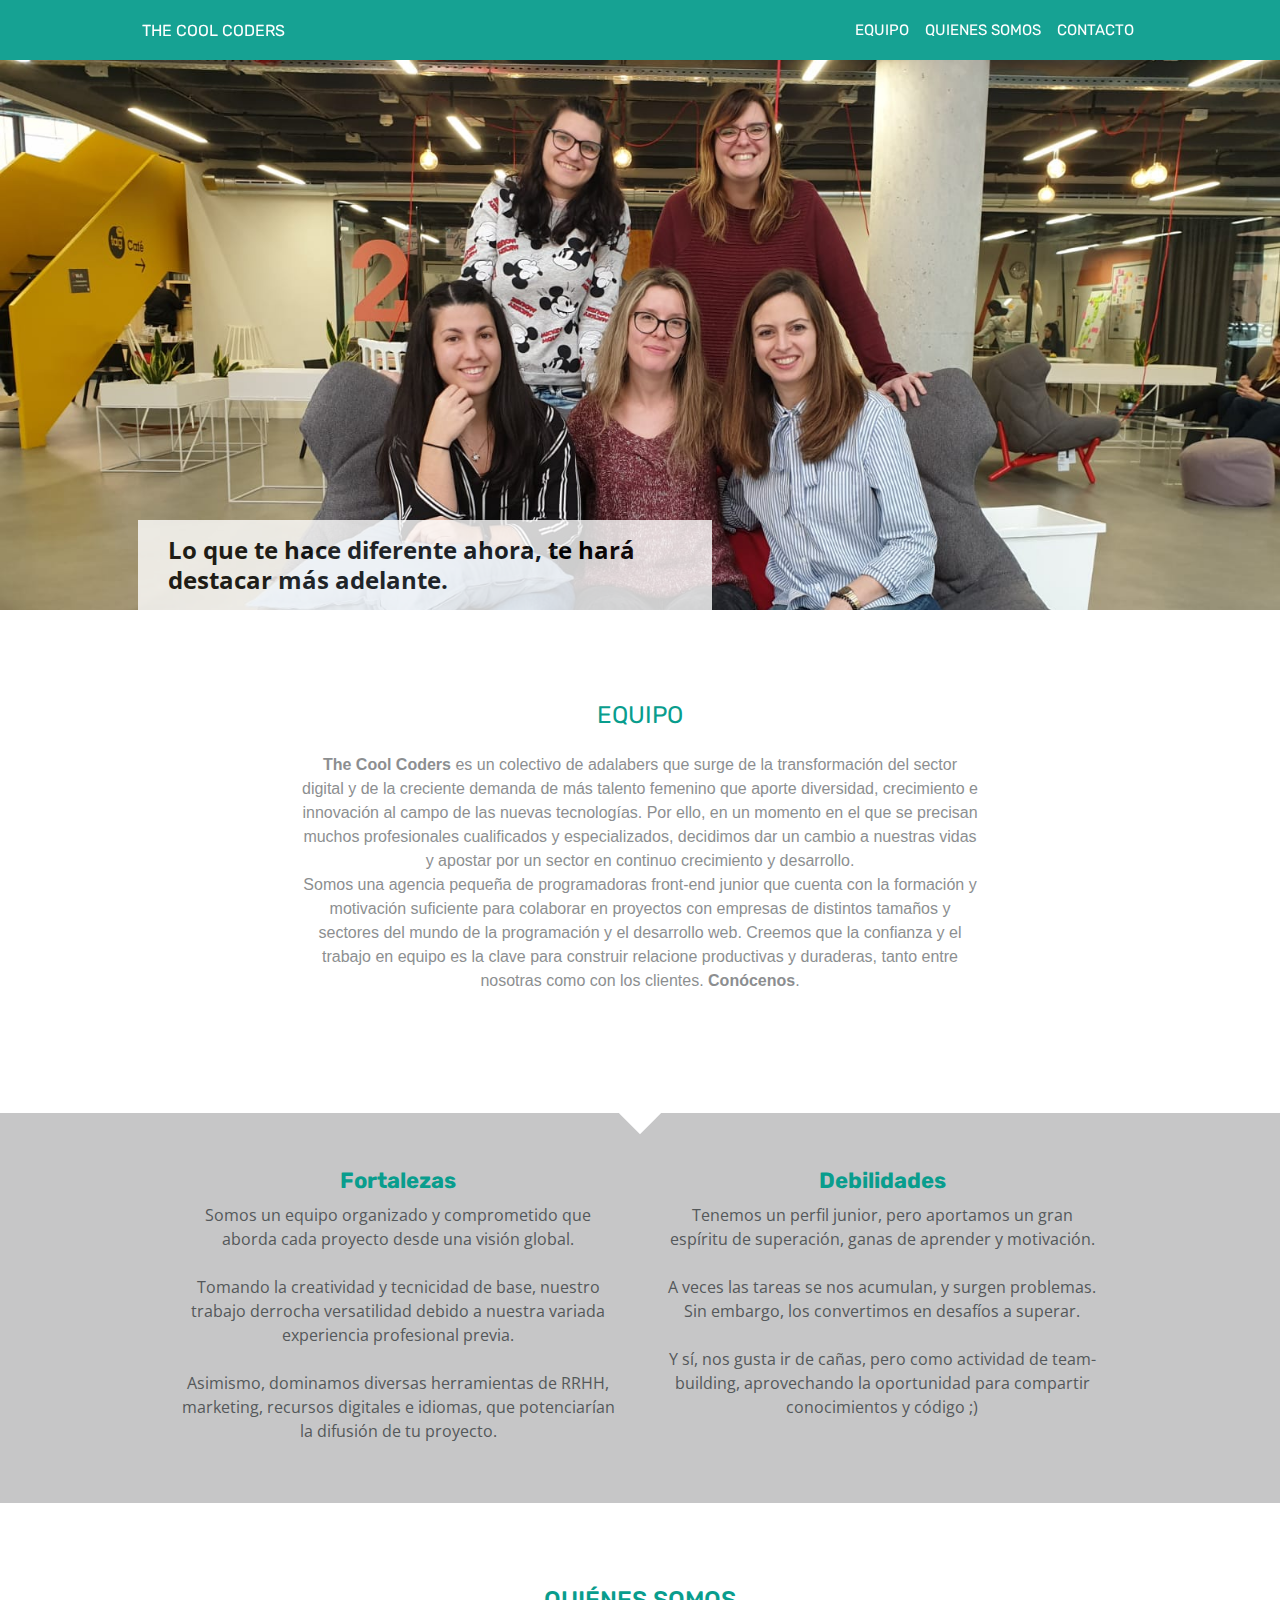
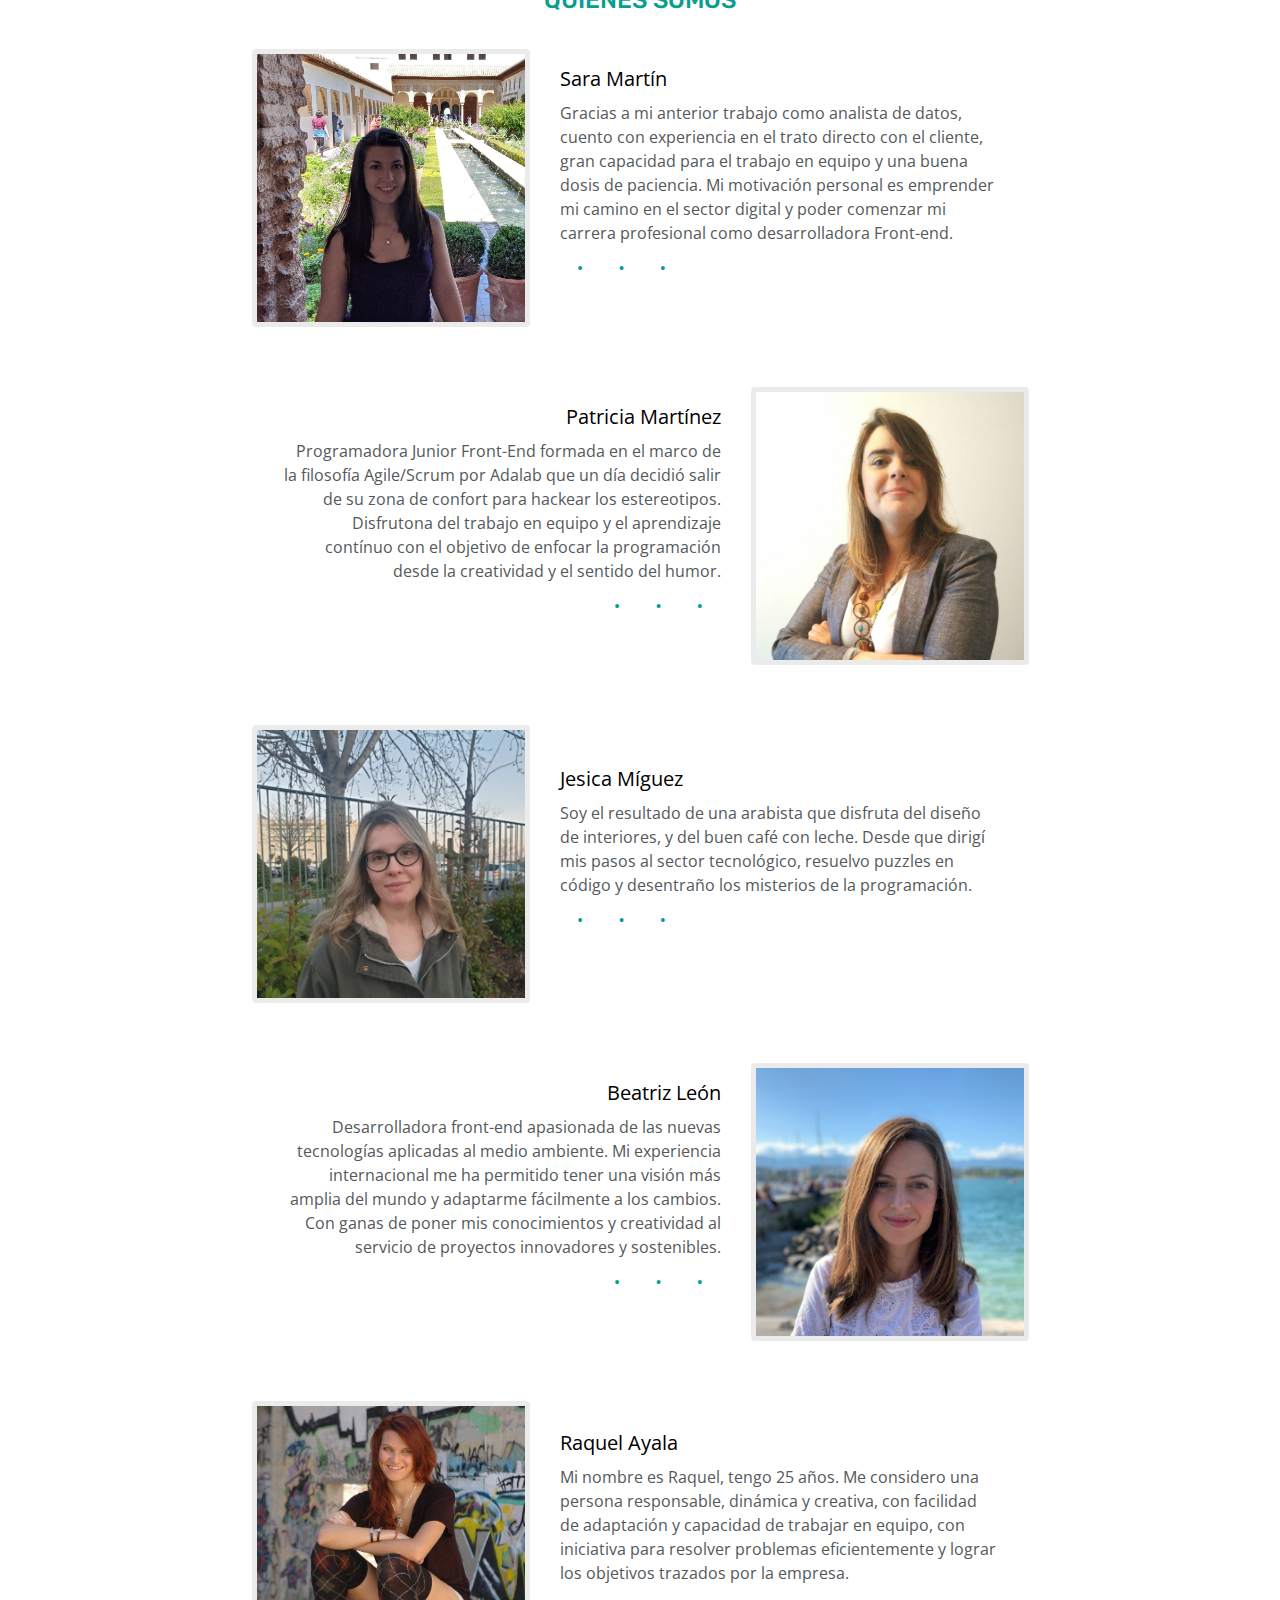
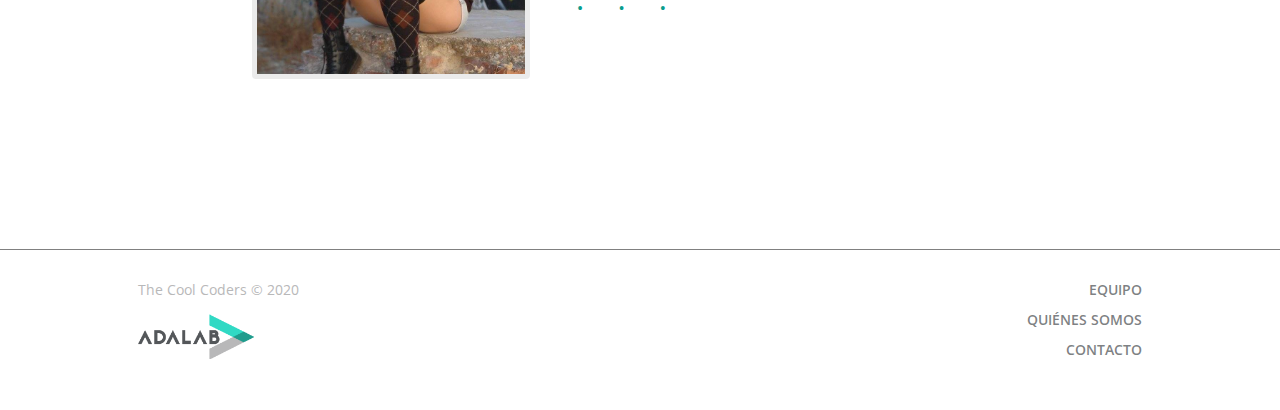
<file: docs/index.html>
<!DOCTYPE html>
<html lang="es">
    
    <head>
        <meta charset="UTF-8" />
        <meta name="viewport" content="width=device-width, initial-scale=1" />
        <meta http-equiv="X-UA-Compatible" content="ie=edge" />
        <link rel="stylesheet" href="https://use.fontawesome.com/releases/v5.8.1/css/all.css"
        integrity="sha384-50oBUHEmvpQ+1lW4y57PTFmhCaXp0ML5d60M1M7uH2+nqUivzIebhndOJK28anvf"
        crossorigin="anonymous" />
        <style>
            @import url("https://fonts.googleapis.com/css?family=Open+Sans:400,700&display=swap");
        </style>
        <link href="https://fonts.googleapis.com/css?family=Rubik:500&display=swap"
        rel="stylesheet" />
        <link rel="stylesheet" href="./assets/css/main.css" />
        <title>THE COOL CODERS</title>
    </head>
    
    <body>
        <div class="menu">
            <header class="header">
                 <h1 class="main-title">THE COOL CODERS</h1>

            </header>
            <nav class="nav">
                <ul class="nav-menu">
                    <li class="list"><a href="#go_team">EQUIPO</a>

                    </li>
                    <li class="list"><a href="#go_about">QUIENES SOMOS</a>

                    </li>
                    <li class="list"><a href="./contact.html">CONTACTO</a>

                    </li>
                </ul>
            </nav>
        </div>
        <main>
            <section class="hero-image">
                <div class="hero-text">
                     <h2>
        Lo que te hace diferente ahora, te hará destacar más adelante.
      </h2>

                </div>
            </section>
        </main>
        <section id="go_team" class="go-team">
            <div class="style-box">
                 <h1 class="container-texto uppercase">equipo</h1>

                <div class="container-equipo">
                    <p> <strong>The Cool Coders</strong> es un colectivo de adalabers que surge
                        de la transformación del sector digital y de la creciente demanda de más
                        talento femenino que aporte diversidad, crecimiento e innovación al campo
                        de las nuevas tecnologías. Por ello, en un momento en el que se precisan
                        muchos profesionales cualificados y especializados, decidimos dar un cambio
                        a nuestras vidas y apostar por un sector en continuo crecimiento y desarrollo.</p>
                    <p>Somos una agencia pequeña de programadoras front-end junior que cuenta
                        con la formación y motivación suficiente para colaborar en proyectos con
                        empresas de distintos tamaños y sectores del mundo de la programación y
                        el desarrollo web. Creemos que la confianza y el trabajo en equipo es la
                        clave para construir relacione productivas y duraderas, tanto entre nosotras
                        como con los clientes. <strong>Conócenos</strong>.</p>
                </div>
            </div>
        </section>
        <aside class="section-2">
            <div class="square"></div>
            <div class="section-2-container-s">
                 <h3 class="section-2-title capitalize">fortalezas</h3>
                <p class="section-2-text">Somos un equipo organizado y comprometido que aborda cada proyecto desde
                    una visión global.
                    <br></br>Tomando la creatividad y tecnicidad de base, nuestro trabajo derrocha
                    versatilidad debido a nuestra variada experiencia profesional previa.
                    <br></br>Asimismo, dominamos diversas herramientas de RRHH, marketing, recursos
                    digitales e idiomas, que potenciarían la difusión de tu proyecto.</p>
            </div>
            <div class="section-2-container-w">
                 <h3 class="section-2-title capitalize">debilidades</h3>
                <p class="section-2-text">Tenemos un perfil junior, pero aportamos un gran espíritu de superación,
                    ganas de aprender y motivación.
                    <br></br>A veces las tareas se nos acumulan, y surgen problemas. Sin embargo,
                    los convertimos en desafíos a superar.
                    <br></br>Y sí, nos gusta ir de cañas, pero como actividad de team-building,
                    aprovechando la oportunidad para compartir conocimientos y código ;)</p>
            </div>
        </aside>
        <section id="go_about" class="go-about style-box">
            	<h1 class="title-about">QUIÉNES SOMOS</h1>

            <div class="candidate">
                <img class="image-about" src=./assets/images/Sara.jpg alt="Foto de Sara Martín"
                title="Sara Martín" />
                <div class="candidate-info-container">
                    	<h3 class="candidate-info">
					Sara Martín
				</h3>

                    <p class="candidate-description">Gracias a mi anterior trabajo como analista de datos, cuento con experiencia
                        en el trato directo con el cliente, gran capacidad para el trabajo en equipo
                        y una buena dosis de paciencia. Mi motivación personal es emprender mi
                        camino en el sector digital y poder comenzar mi carrera profesional como
                        desarrolladora Front-end.</p>
                    <ul class="container-icons-about">
                        <li>	<a href="https://twitter.com/smgaragorri?s=09" target="_blank">
							<i style="text-decoration: none;" class="fab fa-twitter"></i>
						</a>

                        </li>&bull;
                        <li>	<a href="https://www.linkedin.com/in/sara-martin-garagorri" target="_blank">
							<i style="text-decoration: none;" class="fab fa-linkedin-in"></i>
						</a>

                        </li>&bull;
                        <li>	<a href="https://github.com/smgaragorri" target="_blank">
							<i style="text-decoration: none;" class="fab fa-github-alt"></i>
						</a>

                        </li>&bull;
                        <li>	<a href="mailto:smgaragorri@gmail.com">
							<i style="text-decoration: none;" class="fas fa-envelope"></i>
						</a>

                        </li>
                    </ul>
                </div>
            </div>
            <div class="candidate">
                <img class="image-about" src=./assets/images/Patricia.jpg alt="Foto de Patricia Martínez"
                title="Patricia Martínez" />
                <div class="candidate-info-container">
                    	<h3 class="candidate-info">
					Patricia Martínez
				</h3>

                    <p class="candidate-description">Programadora Junior Front-End formada en el marco de la filosofía Agile/Scrum
                        por Adalab que un día decidió salir de su zona de confort para hackear
                        los estereotipos. Disfrutona del trabajo en equipo y el aprendizaje contínuo
                        con el objetivo de enfocar la programación desde la creatividad y el sentido
                        del humor.</p>
                    <ul class="container-icons-about">
                        <li>	<a href="https://twitter.com/includepatricia" target="_blank">
							<i class="fab fa-twitter"></i>
						</a>

                        </li>&bull;
                        <li>	<a href="">
							<i class="fab fa-linkedin-in"></i>
						</a>

                        </li>&bull;
                        <li>	<a href="https://github.com/includepatriciamartinez" target="_blank">
							<i class="fab fa-github-alt"></i>
						</a>

                        </li>&bull;
                        <li>	<a href="">
							<i class="fas fa-envelope"></i>
						</a>

                        </li>
                    </ul>
                </div>
            </div>
            <div class="candidate">
                <img class="image-about" src=./assets/images/Jesica.jpg alt="Imagen candidata"
                />
                <div class="candidate-info-container">
                    	<h3 class="candidate-info">
					Jesica Míguez
				</h3>

                    <p class="candidate-description">Soy el resultado de una arabista que disfruta del diseño de interiores,
                        y del buen café con leche. Desde que dirigí mis pasos al sector tecnológico,
                        resuelvo puzzles en código y desentraño los misterios de la programación.</p>
                    <ul
                    class="container-icons-about">
                        <li>	<a href="https://twitter.com/ouuhjems" target="_blank">
							<i class="fab fa-twitter"></i>
						</a>

                        </li>&bull;
                        <li>	<a href="https://www.linkedin.com/in/jesica-m%C3%ADguez-rosas" target="_blank">
							<i class="fab fa-linkedin-in"></i>
						</a>

                        </li>&bull;
                        <li>	<a href="https://github.com/jemrosas" target="_blank">
							<i class="fab fa-github-alt"></i>
						</a>

                        </li>&bull;
                        <li>	<a href="#">
							<i class="fas fa-envelope"></i>
						</a>

                        </li>
                        </ul>
                </div>
            </div>
            <div class="candidate">
                <img class="image-about" src=./assets/images/Bea.jpg alt="Imagen de Beatriz León"
                title="Beatriz León" />
                <div class="candidate-info-container">
                    	<h3 class="candidate-info">
					Beatriz León
				</h3>

                    <p class="candidate-description">Desarrolladora front-end apasionada de las nuevas tecnologías aplicadas
                        al medio ambiente. Mi experiencia internacional me ha permitido tener una
                        visión más amplia del mundo y adaptarme fácilmente a los cambios. Con ganas
                        de poner mis conocimientos y creatividad al servicio de proyectos innovadores
                        y sostenibles.</p>
                    <ul class="container-icons-about">
                        <li>	<a href="https://twitter.com/mariedouceur" target="_blank">
							<i class="fab fa-twitter"></i>
						</a>

                        </li>&bull;
                        <li>	<a href="https://www.linkedin.com/in/beatrizfleon/" target="_blank">
							<i class="fab fa-linkedin-in"></i>
						</a>

                        </li>&bull;
                        <li>	<a href="https://github.com/Beatrizfleon" target="_blank">
							<i class="fab fa-github-alt"></i>
						</a>

                        </li>&bull;
                        <li>	<a href="mailto:beatrizfleon@gmail.com">
							<i class="fas fa-envelope"></i>
						</a>

                        </li>
                    </ul>
                </div>
            </div>
            <div class="candidate">
                <img class="image-about" src=./assets/images/Raquel.jpg alt="Imagen candidata"
                />
                <div class="candidate-info-container">
                    	<h3 class="candidate-info">
					Raquel Ayala
				</h3>

                    <p class="candidate-description">Mi nombre es Raquel, tengo 25 años. Me considero una persona responsable,
                        dinámica y creativa, con facilidad de adaptación y capacidad de trabajar
                        en equipo, con iniciativa para resolver problemas eficientemente y lograr
                        los objetivos trazados por la empresa.</p>
                    <ul class="container-icons-about">
                        <li>	<a href="https://twitter.com/Erargami" target="_blank">
							<i class="fab fa-twitter"></i>
						</a>

                        </li>&bull;
                        <li>	<a href="#">
							<i class="fab fa-linkedin-in"></i>
						</a>

                        </li>&bull;
                        <li>	<a href="https://github.com/ERA95/" target="_blank">
							<i class="fab fa-github-alt"></i>
						</a>

                        </li>&bull;
                        <li>	<a href="mailto:ayalopezr@gmail.com">
							<i class="fas fa-envelope"></i>
						</a>

                        </li>
                    </ul>
                </div>
            </div>
        </section>
        </main>
        <footer>
            <hr class="mark" noshade size="1px" ; />
            <div class="footer"> <small class="footer__copy">The cool coders © 2020</small>
                <nav class="footer_nav">
                    <ul class="footer_nav__item">
                        <li class="footer_nav__list"> <a class="footer_nav__link" href="#go_team">Equipo</a>
                        </li>
                        <li class="footer_nav__list"> <a class="footer_nav__link" href="#go_about">Quiénes somos</a>
                        </li>
                        <li class="footer_nav__list"> <a class="footer_nav__link" href="./contact.html">Contacto</a>
                        </li>
                    </ul>
                </nav>
                <div class="footer__logo"> <a href="https://adalab.es/" target="_blank"><img src="./assets/images/logo-adalab.png" alt="logo adalab"

      /></a>
                </div>
            </div>
        </footer>
    </body>

</html>
</file>
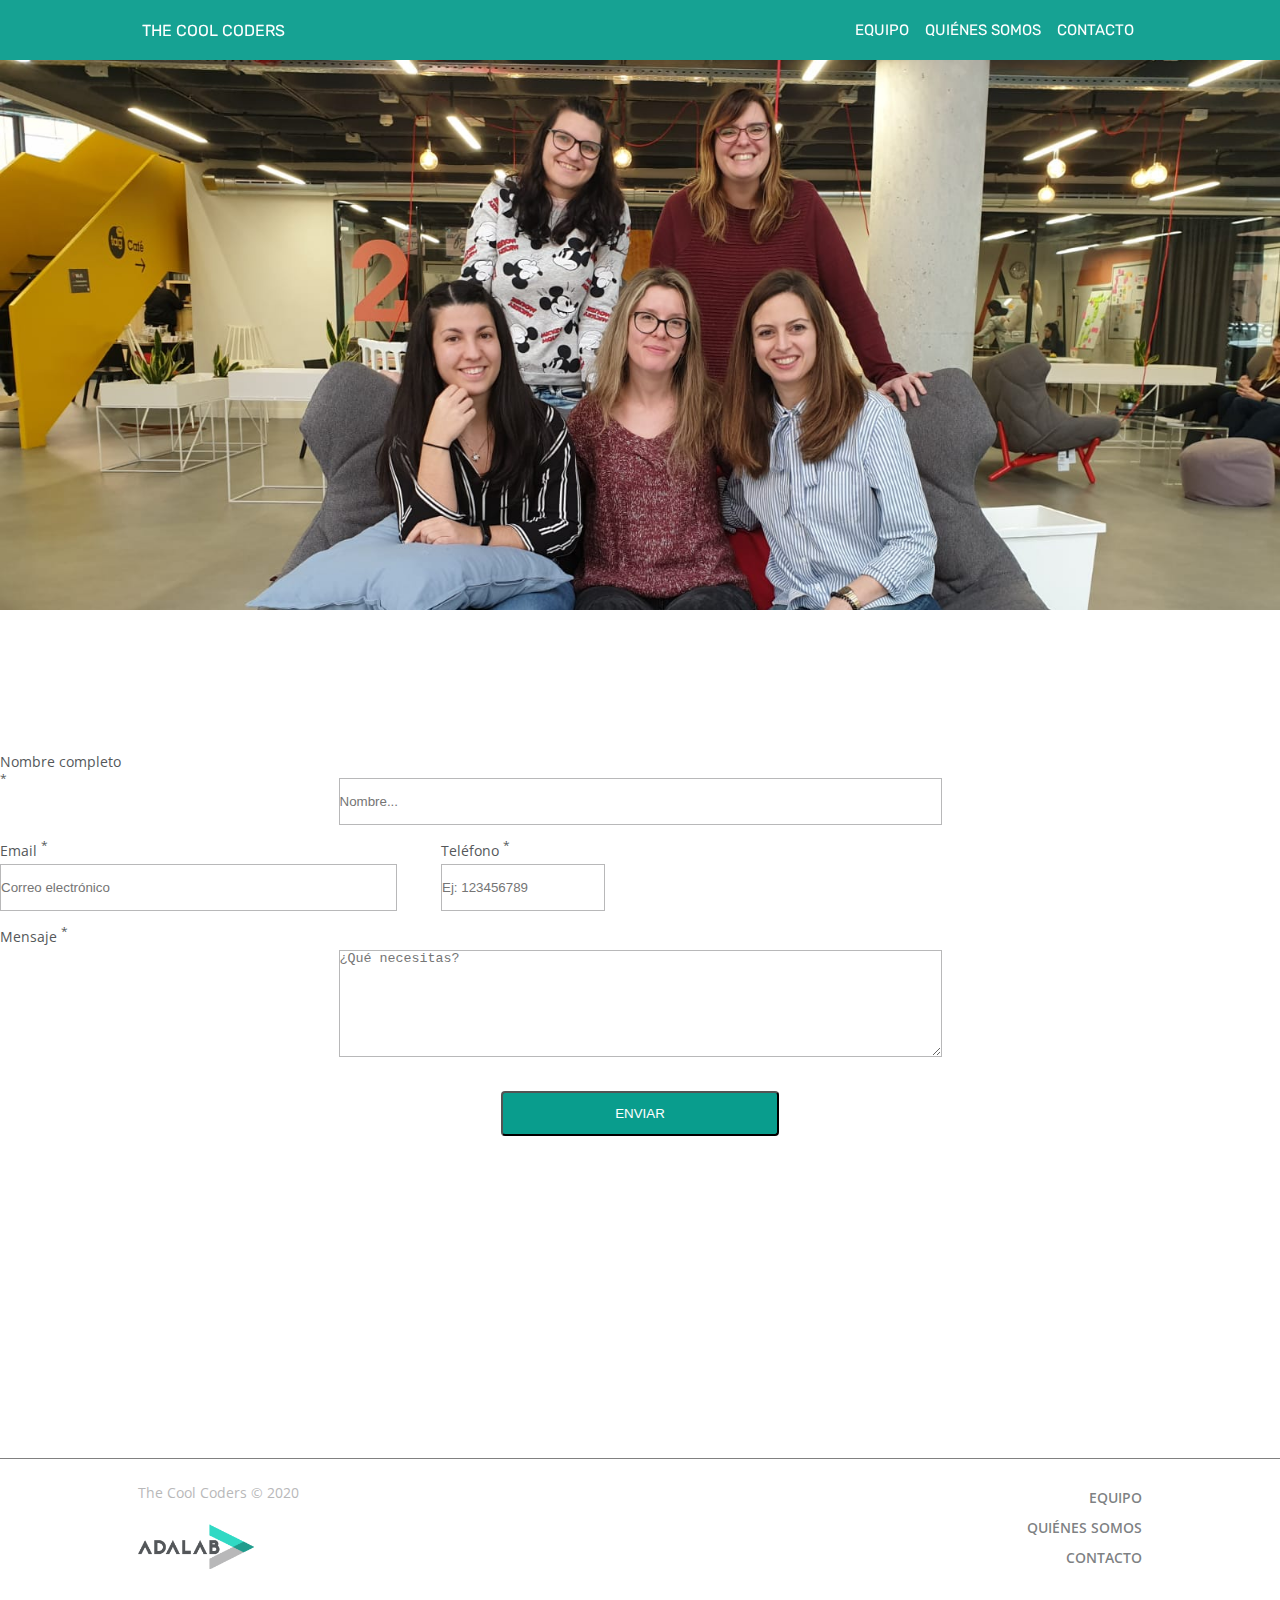
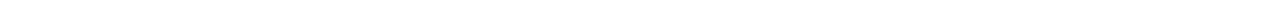
<file: docs/contact.html>
<!DOCTYPE html>
<html lang="es">
    
    <head>
        <meta charset="UTF-8" />
        <meta name="viewport" content="width=device-width, initial-scale=1" />
        <meta http-equiv="X-UA-Compatible" content="ie=edge" />
        <link rel="stylesheet" href="https://use.fontawesome.com/releases/v5.8.1/css/all.css"
        integrity="sha384-50oBUHEmvpQ+1lW4y57PTFmhCaXp0ML5d60M1M7uH2+nqUivzIebhndOJK28anvf"
        crossorigin="anonymous" />
        <link href="https://fonts.googleapis.com/css?family=Rubik:500&display=swap"
        rel="stylesheet" />
        <style>
            @import url("https://fonts.googleapis.com/css?family=Open+Sans:400,700&display=swap");
        </style>
        <link rel="stylesheet" href="./assets/css/main-form.css" />
        <title>THE COOL CODERS</title>
    </head>
    
    <body>
        <!-- Menu -->
        <div class="menu">
            <header class="header">
                 <h1 class="main-title"><a href="./index.html">THE COOL CODERS</a></h1>

            </header>
            <nav class="nav">
                <ul class="nav-menu">
                    <li class="list"><a href="./index.html#go_team">EQUIPO</a>

                    </li>
                    <li class="list"><a href="./index.html#go_about">QUIÉNES SOMOS</a>

                    </li>
                    <li class="list"><a href="#go_contact">CONTACTO</a>

                    </li>
                </ul>
            </nav>
        </div>
        <section class="hero-image"></section>
        <!-- Contenedor main -->
        <main class="main">
            <!-- Contacto -->
             <h1 class="form-contact">
    CONTACTO
  </h1>

            <!-- Lema -->
            <div id="go_contact" class="form-container-text">
                <p>Aquí podrás introducir tu teléfono, correo electrónico y tus dudas o sugerencias,
                    que nosotras lo leeremos para ponernos en contacto lo antes posible.</p>
                <br
                /> <small>
      Todos los campos marcados con <sup class="form-text-style-1">*</sup> son
      obligatorios.
    </small>

            </div>
            <!-- Inicio del formulario -->
            <div class="container-form">
                <form action="https://formspree.io/xayjwnkl" method="POST">
                    <!-- Primera fila -->
                    <!-- Nombre completo -->
                    <div class="label">
                        <label for="firstName">Nombre completo <sup class="form-text-style-1">*</sup>

                        </label>
                    </div>
                    <input placeholder="Nombre..." id="firstName" type="text" name="firstName"
                    required />
                    <!-- Segunda fila -->
                    <div class="second-part">
                        <!-- Email -->
                        <div>
                            <div class="label">
                                <label for="Email">Email <sup class="form-text-style-1">
                *
              </sup>

                                </label>
                            </div>
                            <input placeholder="Correo electrónico" id="Email" type="email" name="Email"
                            required />
                        </div>
                        <!-- Teléfono -->
                        <div class="Telephone">
                            <div class="label">
                                <label for="Teléfono">Teléfono <sup class="form-text-style-1">
                *
              </sup>

                                </label>
                            </div>
                            <input placeholder="Ej: 123456789" id="Tel" type="tel" name="Tel" required
                            />
                        </div>
                    </div>
                    <!-- Mensaje -->
                    <div class="label">
                        <label for="Message">Mensaje <sup class="form-text-style-1">*</sup>

                        </label>
                    </div>
                    <textarea placeholder="¿Qué necesitas?" id="Message" type="text" name="Message"
                    cols="80" rows="8" required></textarea>
                    <!-- Botón -->
                    <div class="form-button">
                        <input type="submit" id="Button" value="ENVIAR" />
                    </div>
                </form>
            </div>
        </main>
        <footer class="footer">
            <hr class="footer__mark" noshade size="1px" ; /> <small class="footer__copy">The cool coders © 2020</small>
            <nav class="footer__nav grid-nav">
                <ul class="grid-nav__item">
                    <li class="grid-nav__list"> <a class="grid-nav__link" href="./index.html#go_team">Equipo</a>
                    </li>
                    <li class="grid-nav__list"> <a class="grid-nav__link" href="./index.html#go_about">Quiénes somos</a>
                    </li>
                    <li class="grid-nav__list"> <a class="grid-nav__link" href="#go_contact">Contacto</a>
                    </li>
                </ul>
            </nav>
            <div class="footer__logo"> <a href="https://adalab.es/" target="_blank"><img src="./assets/images/logo-adalab.png" alt="Adalab"/></a>
            </div>
        </footer>
    </body>

</html>
</file>
<file: docs/assets/css/main.css>
body,html {margin: 0px;top: 0%;color: #fff;}header {width: 100%;height: 3.75rem;-webkit-box-sizing: border-box;box-sizing: border-box;padding: 15px;display: -webkit-box;display: -ms-flexbox;display: flex;-webkit-box-pack: center;-ms-flex-pack: center;justify-content: center;-webkit-box-align: center;-ms-flex-align: center;align-items: center;background-color: rgba(9,157,141,0.95);}.main-title {height: 30px;font: 1rem "Rubik", "Open Sans", sans-serif;display: -webkit-box;display: -ms-flexbox;display: flex;-webkit-box-pack: center;-ms-flex-pack: center;justify-content: center;-webkit-box-align: center;-ms-flex-align: center;align-items: center;text-align: center;}.main-title a {text-decoration: none;color: #fff;}.main-title a:hover {color: rgba(8,97,88,0.95);font-size: 20px;}.nav-menu {width: 100%;height: 60px;padding: 0;margin: 0;display: -webkit-box;display: -ms-flexbox;display: flex;-ms-flex-wrap: wrap;flex-wrap: wrap;-webkit-box-orient: horizontal;-webkit-box-direction: normal;-ms-flex-direction: row;flex-direction: row;-ms-flex-pack: distribute;justify-content: space-around;-webkit-box-align: center;-ms-flex-align: center;align-items: center;list-style-type: none;background-color: rgba(20,217,196,0.95);}.nav-menu .list a {display: block;text-decoration: none;text-align: center;font: 15px "Rubik", "Open Sans", sans-serif;color: #fff;}.nav-menu .list a:hover {color: rgba(8,97,88,0.95);font-size: 18px;}.menu {position: -webkit-sticky;position: sticky;top: 0;width: 100%;z-index: 1;}.hero-image {background: url("../images/hero-image.jpeg") 50% no-repeat;background-size: cover;height: 421px;display: -webkit-box;display: -ms-flexbox;display: flex;-webkit-box-align: center;-ms-flex-align: center;align-items: center;-webkit-box-pack: center;-ms-flex-pack: center;justify-content: center;margin-bottom: 38px;}.hero-text {width: 100%;-webkit-box-sizing: border-box;box-sizing: border-box;margin: 0 15px;padding: 15px;top: 50%;position: relative;color: black;background-color: #fff;}.hero-text h2 {font-family: "Open Sans", sans-serif;font-size: 1.125rem;line-height: 25px;text-align: center;overflow: hidden;}* {margin: 0;padding: 0;-webkit-box-sizing: border-box;box-sizing: border-box;}.uppercase {text-transform: uppercase;}.style-box {display: -webkit-box;display: -ms-flexbox;display: flex;-webkit-box-orient: vertical;-webkit-box-direction: normal;-ms-flex-direction: column;flex-direction: column;-webkit-box-pack: center;-ms-flex-pack: center;justify-content: center;-webkit-box-align: center;-ms-flex-align: center;align-items: center;padding: 30px 15px;}.container-texto {width: 100%;height: 2.813rem;font: 24px "Rubik", sans-serif;line-height: 1.88;text-align: center;color: #14d9c4;}.container-equipo {width: 100%;font-family: "OpenSans", sans-serif;line-height: 1.5;text-align: center;color: #54585a;}* {margin: 0px;padding: 0px;}.capitalize {text-transform: capitalize;}.section-2 {position: relative;background-color: rgba(184,184,185,0.8);padding: 30px 15px 45px 15px;}.square {width: 30px;height: 30px;border: hidden;margin: initial;background-color: #fff;top: 0%;left: 50%;position: absolute;-webkit-transform: translate(-50%, -50%) rotate(45deg);transform: translate(-50%, -50%) rotate(45deg);}.section-2-container-s {padding-bottom: 30px;display: block;}.section-2-title {-webkit-box-sizing: border-box;box-sizing: border-box;font-size: 22px;font-family: "Rubik", "sans-serif";line-height: 2.05;text-align: center;color: #099d8d;}.section-2-text {-webkit-box-sizing: border-box;box-sizing: border-box;font-family: "Open Sans", sans-serif;line-height: 1.5;text-align: center;color: #54585a;overflow: hidden;}.section-2-container-w {display: block;}.go-about {display: -webkit-box;display: -ms-flexbox;display: flex;height: -webkit-min-content;height: -moz-min-content;height: min-content;position: relative;}.go-about .title-about {width: 100%;height: 45px;margin: 30px 0px 26px;font-family: Rubik;font-size: 24px;font-weight: 500;font-stretch: normal;font-style: normal;line-height: 1.88;letter-spacing: normal;text-align: center;color: #099d8d;}.candidate {width: 100%;display: -webkit-inline-box;display: -ms-inline-flexbox;display: inline-flex;-webkit-box-orient: vertical;-webkit-box-direction: normal;-ms-flex-direction: column;flex-direction: column;-webkit-box-pack: center;-ms-flex-pack: center;justify-content: center;-webkit-box-align: center;-ms-flex-align: center;align-items: center;margin: 0 15px;text-align: center;}.candidate-info {padding: 0px;margin: 11px 0px 0px;height: 45px;font-size: 20px;font-family: "Open Sans";font-weight: 400;line-height: 2.25;color: #000000;}.candidate-description {width: 18.125rem;padding: 0px;margin: 0px;font-family: "Open Sans";font-weight: 400;line-height: 1.5;color: #54585a;}.container-icons-about {margin: 15px 0 41px;padding: 0px;list-style: none;color: #099d8d;width: 7.75rem;height: 1.875rem;display: -webkit-inline-box;display: -ms-inline-flexbox;display: inline-flex;-webkit-box-orient: horizontal;-webkit-box-direction: normal;-ms-flex-direction: row;flex-direction: row;-webkit-box-pack: justify;-ms-flex-pack: justify;justify-content: space-between;list-style-type: none;}.image-about {width: 180px;height: 180px;border-radius: 4px;border: solid 5px rgba(0,0,0,0.08);}i {color: #099d8d;}.mark {margin: 0;margin-top: 50px;width: 100%;color: #b8b8b9;}.footer {margin: 30px 74px 45px;display: -webkit-box;display: -ms-flexbox;display: flex;-webkit-box-orient: vertical;-webkit-box-direction: normal;-ms-flex-direction: column;flex-direction: column;-webkit-box-align: center;-ms-flex-align: center;align-items: center;-webkit-box-pack: center;-ms-flex-pack: center;justify-content: center;position: relative;}.footer__copy {margin-top: 0;margin-bottom: 20px;color: #b8b8b9;font-family: "Open Sans";font-size: 0.875rem;text-transform: capitalize;text-align: center;}.footer__logo {width: 115.9px;height: 45px;margin-top: 30px;display: -webkit-box;display: -ms-flexbox;display: flex;text-align: center;}.footer__logo img {width: 100%;height: 100%;margin-bottom: 45px;}.footer_nav {text-align: center;padding-left: 0px;}.footer_nav__link {text-decoration: none;text-transform: uppercase;color: rgba(84,88,90,0.75);font-size: 14px;font-weight: 600;line-height: 20px;font-family: "Open Sans", sans-serif;}@media all and (min-width: 768px) {.menu {height: 60px;display: -webkit-box;display: -ms-flexbox;display: flex;background-color: rgba(9,157,141,0.95);-webkit-box-pack: justify;-ms-flex-pack: justify;justify-content: space-between;}.header {padding-left: 45px;background-color: transparent;width: 50%;-webkit-box-pack: start;-ms-flex-pack: start;justify-content: flex-start;}.nav {padding-right: 45px;}.nav-menu {width: 321px;background-color: transparent;}.hero-image {background-position: 0% 15%;-webkit-box-pack: start;-ms-flex-pack: start;justify-content: flex-start;-webkit-box-align: end;-ms-flex-align: end;align-items: flex-end;}.hero-text {width: 441px;height: 80px;margin-left: 46px;margin-right: 281px;padding: 15px 30px;top: 0px;opacity: 0.8;display: -webkit-box;display: -ms-flexbox;display: flex;-webkit-box-pack: start;-ms-flex-pack: start;justify-content: flex-start;-webkit-box-align: center;-ms-flex-align: center;align-items: center;}.hero-text h2 {text-align: start;}.style-box {padding: 45px 45px 30px 45px;}.container-equipo {width: 678px;}.container-texto {color: #099d8d;}.container-equipo {opacity: 0.67;}.section-2 {padding: 45px 45px 60px 45px;position: relative;display: -webkit-box;display: -ms-flexbox;display: flex;-webkit-box-orient: horizontal;-webkit-box-direction: normal;-ms-flex-direction: row;flex-direction: row;-webkit-box-pack: center;-ms-flex-pack: center;justify-content: center;}.section-2-text {width: 439px;text-align: center;}.section-2-container-s {padding-bottom: 0px;padding-right: 15px;display: block;}.section-2-container-w {padding-left: 15px;display: block;}.footer {margin: 30px 0px 60px 45px;-webkit-box-align: start;-ms-flex-align: start;align-items: flex-start;}.footer__copy {margin-bottom: 15px;}.footer__logo {margin-top: 0;}.footer_nav {position: absolute;text-align: right;right: 45px;}.footer_nav__link {line-height: 30px;}}@media all and (min-width: 768px) and (max-width: 1200px) {.candidate .candidate-description {width: 27.688rem;}.candidate .candidate-info-container {margin: 0 30px;}.candidate:nth-child(even) {margin-bottom: 3.75rem;margin-left: 2.75rem;margin-right: 2.75rem;display: -webkit-box;display: -ms-flexbox;display: flex;-webkit-box-orient: horizontal;-webkit-box-direction: normal;-ms-flex-direction: row;flex-direction: row;text-align: left;}.candidate:nth-child(odd) {margin-bottom: 3.75rem;margin-left: 2.75rem;margin-right: 2.75rem;display: -webkit-box;display: -ms-flexbox;display: flex;-webkit-box-orient: horizontal;-webkit-box-direction: reverse;-ms-flex-direction: row-reverse;flex-direction: row-reverse;text-align: right;}.candidate .image-about {width: 12.813rem;height: 12.813rem;}}@media all and (min-width: 1200px) {.header {height: 60px;padding-left: 142px;}.nav {padding-right: 138px;}.nav-menu {width: 295px;}.hero-image {background-position: 0% 15%;height: 550px;}.hero-text {width: 574px;height: 90px;margin-left: 138px;margin-right: 488px;padding: 15px 30px;top: 0px;opacity: 0.8;}.hero-text h2 {font-size: 1.5rem;line-height: 30px;text-align: start;overflow: hidden;}.style-box {padding-top: 45px;padding-bottom: 60px;}.container-texto {color: #099d8d;}.container-equipo {opacity: 0.67;padding: 15px 0px 60px 0px;}.section-2 {padding: 45px 45px 60px 45px;position: relative;display: -webkit-box;display: -ms-flexbox;display: flex;-webkit-box-orient: horizontal;-webkit-box-direction: normal;-ms-flex-direction: row;flex-direction: row;}.section-2-text {width: 439px;text-align: center;}.section-2-container-s {padding-bottom: 0px;padding-right: 22.5px;display: block;}.section-2-container-w {padding-left: 22.5px;display: block;}.container-titulo-about {width: 12.063rem;margin: 2.813rem 31.438rem 2.563rem;}.candidate {padding: 0px;width: -webkit-min-content;width: -moz-min-content;width: min-content;height: 17.375rem;margin-bottom: 3.75rem;margin-left: 8.625rem;margin-right: 8.625rem;}.candidate .candidate-description {width: 27.438rem;}.candidate .candidate-info-container {margin: 0 30px;}.candidate:nth-child(even) {display: -webkit-box;display: -ms-flexbox;display: flex;-webkit-box-orient: horizontal;-webkit-box-direction: normal;-ms-flex-direction: row;flex-direction: row;text-align: left;}.candidate:nth-child(odd) {display: -webkit-box;display: -ms-flexbox;display: flex;-webkit-box-orient: horizontal;-webkit-box-direction: reverse;-ms-flex-direction: row-reverse;flex-direction: row-reverse;text-align: right;}.candidate .image-about {width: 17.375rem;height: 17.375rem;}.footer {margin: 30px 0px 51px 138px;-webkit-box-align: start;-ms-flex-align: start;align-items: flex-start;}.footer__copy {margin-bottom: 15px;}.footer_nav {position: absolute;right: 138px;}}
</file>
<file: docs/assets/css/main-form.css>
body,html {margin: 0px;top: 0%;color: #fff;}header {width: 100%;height: 3.75rem;-webkit-box-sizing: border-box;box-sizing: border-box;padding: 15px;display: -webkit-box;display: -ms-flexbox;display: flex;-webkit-box-pack: center;-ms-flex-pack: center;justify-content: center;-webkit-box-align: center;-ms-flex-align: center;align-items: center;background-color: rgba(9,157,141,0.95);}.main-title {height: 30px;font: 1rem "Rubik", "Open Sans", sans-serif;display: -webkit-box;display: -ms-flexbox;display: flex;-webkit-box-pack: center;-ms-flex-pack: center;justify-content: center;-webkit-box-align: center;-ms-flex-align: center;align-items: center;text-align: center;}.main-title a {text-decoration: none;color: #fff;}.main-title a:hover {color: rgba(8,97,88,0.95);font-size: 20px;}.nav-menu {width: 100%;height: 60px;padding: 0;margin: 0;display: -webkit-box;display: -ms-flexbox;display: flex;-ms-flex-wrap: wrap;flex-wrap: wrap;-webkit-box-orient: horizontal;-webkit-box-direction: normal;-ms-flex-direction: row;flex-direction: row;-ms-flex-pack: distribute;justify-content: space-around;-webkit-box-align: center;-ms-flex-align: center;align-items: center;list-style-type: none;background-color: rgba(20,217,196,0.95);}.nav-menu .list a {display: block;text-decoration: none;text-align: center;font: 15px "Rubik", "Open Sans", sans-serif;color: #fff;}.nav-menu .list a:hover {color: rgba(8,97,88,0.95);font-size: 18px;}.menu {position: -webkit-sticky;position: sticky;top: 0;width: 100%;z-index: 1;}.hero-image {background: url("../images/hero-image.jpeg") 50% no-repeat;background-size: cover;height: 421px;display: -webkit-box;display: -ms-flexbox;display: flex;-webkit-box-align: center;-ms-flex-align: center;align-items: center;-webkit-box-pack: center;-ms-flex-pack: center;justify-content: center;margin-bottom: 38px;}.hero-text {width: 100%;-webkit-box-sizing: border-box;box-sizing: border-box;margin: 0 15px;padding: 15px;top: 50%;position: relative;color: black;background-color: #fff;}.hero-text h2 {font-family: "Open Sans", sans-serif;font-size: 1.125rem;line-height: 25px;text-align: center;overflow: hidden;}* {margin: 0px;padding: 0px;}.main {width: 100%;height: 50.625rem;text-align: center;}.contact {width: 7.938rem;height: 2.813rem;margin: 1.875rem auto;font-family: "Rubik",sans-serif;font-size: 1.5rem;font-weight: 500;font-stretch: normal;font-style: normal;text-align: center;line-height: 1.88;letter-spacing: normal;color: #099d8d;}.container-p {width: 18.125rem;height: 9rem;margin: 0.938rem auto;font-family: "Open Sans";font-size: 1rem;font-weight: normal;font-stretch: normal;font-style: normal;line-height: 1.5;letter-spacing: normal;color: #54585a;}small {font-size: 12px;}.text-style-1 {font-size: 0.75rem;color: #14d9c4;}.container-formul {display: inline-block;height: 30.625rem;margin-top: 5.25rem;}.label {text-align: left;height: 1.188rem;margin-top: 0.813rem;margin-bottom: 0.438rem;font-family: "Open Sans";font-size: 0.875rem;font-weight: normal;font-stretch: normal;font-style: normal;line-height: normal;letter-spacing: normal;color: #54585a;}#firstName {width: 18.125rem;height: 2.813rem;border: solid 1px #b8b8b9;}.second-part {display: block;text-align: center;}#Email {width: 18.125rem;height: 2.813rem;border: solid 1px #b8b8b9;}.Telephone {padding-left: 0;}#Tel {width: 18.125rem;height: 2.813rem;border: solid 0.063rem #b8b8b9;}#Message {width: 18.125rem;height: 6.563rem;border: solid 1px #b8b8b9;}#Button {width: 17.375rem;height: 2.813rem;margin-top: 1.875rem;border-radius: 0.25rem;color: #fff;background-color: #099d8d;}.Button-green {text-align: center;}.footer {display: grid;grid-template-rows: 31px 40px 90px 90px;-webkit-box-align: start;-ms-flex-align: start;align-items: start;justify-items: center;}.footer__mark {grid-row: 1 / 2;color: #b8b8b9;width: 100%;}.footer__copy {grid-row: 2 / 3;color: #b8b8b9;font-family: "Open Sans";font-size: 0.875rem;text-transform: capitalize;text-align: center;}.footer__logo {grid-row: 4 / 5;width: 115.9px;height: 45px;text-align: center;}.footer__logo img {width: 100%;height: 100%;}.footer__nav {grid-row: 3 / 4;text-align: center;padding-left: 0px;}.grid-nav__link {text-decoration: none;text-transform: uppercase;color: rgba(84,88,90,0.75);font-size: 14px;font-weight: 600;line-height: 20px;font-family: "Open Sans", sans-serif;}@media all and (min-width: 768px) {.menu {height: 60px;display: -webkit-box;display: -ms-flexbox;display: flex;background-color: rgba(9,157,141,0.95);-webkit-box-pack: justify;-ms-flex-pack: justify;justify-content: space-between;}.header {padding-left: 45px;background-color: transparent;width: 50%;-webkit-box-pack: start;-ms-flex-pack: start;justify-content: flex-start;}.nav {padding-right: 45px;}.nav-menu {width: 321px;background-color: transparent;}.hero-image {background-position: 0% 15%;-webkit-box-pack: start;-ms-flex-pack: start;justify-content: flex-start;-webkit-box-align: end;-ms-flex-align: end;align-items: flex-end;}.hero-text {width: 441px;height: 80px;margin-left: 46px;margin-right: 281px;padding: 15px 30px;top: 0px;opacity: 0.8;display: -webkit-box;display: -ms-flexbox;display: flex;-webkit-box-pack: start;-ms-flex-pack: start;justify-content: flex-start;-webkit-box-align: center;-ms-flex-align: center;align-items: center;}.hero-text h2 {text-align: start;}.footer {grid-template-rows: 25px 90px 56px;grid-template-columns: 45px 1fr 1fr 45px;}.footer__mark {grid-row: 1 / 2;grid-column: span 4;}.footer__copy {grid-row: 2 / 3;grid-column: 2 / 3;justify-self: left;text-align: left;}.footer__logo {grid-row: 2 / 3;grid-column: 2 / 3;justify-self: left;align-self: flex-end;padding-bottom: 4px;}.footer__nav {grid-row: 2 / 3;grid-column: 3 / 4;justify-self: right;-webkit-box-pack: justify;-ms-flex-pack: justify;justify-content: space-between;text-align: right;}.grid-nav__link {line-height: 30px;}}@media all and (min-width: 768px) and (max-width: 1200px) {.container-p {width: 27.625rem;height: 7.5rem;}.label {width: 8.188rem;height: 1.188rem;}#firstName {width: 27.625rem;}#Email {width: 27.625rem;}#Tel {width: 27.625rem;}#Message {width: 27.625rem;}#Button {width: 12.875rem;}}@media all and (min-width: 1200px) {.header {height: 60px;padding-left: 142px;}.nav {padding-right: 138px;}.nav-menu {width: 295px;}.hero-image {background-position: 0% 15%;height: 550px;}.hero-text {width: 574px;height: 90px;margin-left: 138px;margin-right: 488px;padding: 15px 30px;top: 0px;opacity: 0.8;}.hero-text h2 {font-size: 1.5rem;line-height: 30px;text-align: start;overflow: hidden;}.footer {grid-template-rows: 25px 90px 47px;grid-template-columns: 138px 1fr 1fr 138px;}}@media (min-width: 1200px) {.container-main {height: 47.063rem;}.container-p {width: 37.563rem;height: 6rem;}.label {width: 8.188rem;height: 1.188rem;}#firstName {width: 37.563rem;}.second-part {display: -webkit-box;display: -ms-flexbox;display: flex;}#Email {width: 24.688rem;}.Telephone {padding-left: 2.75rem;}#Tel {width: 10.125rem;}#Message {width: 37.563rem;}.Button-green {text-align: right;}}
</file>
